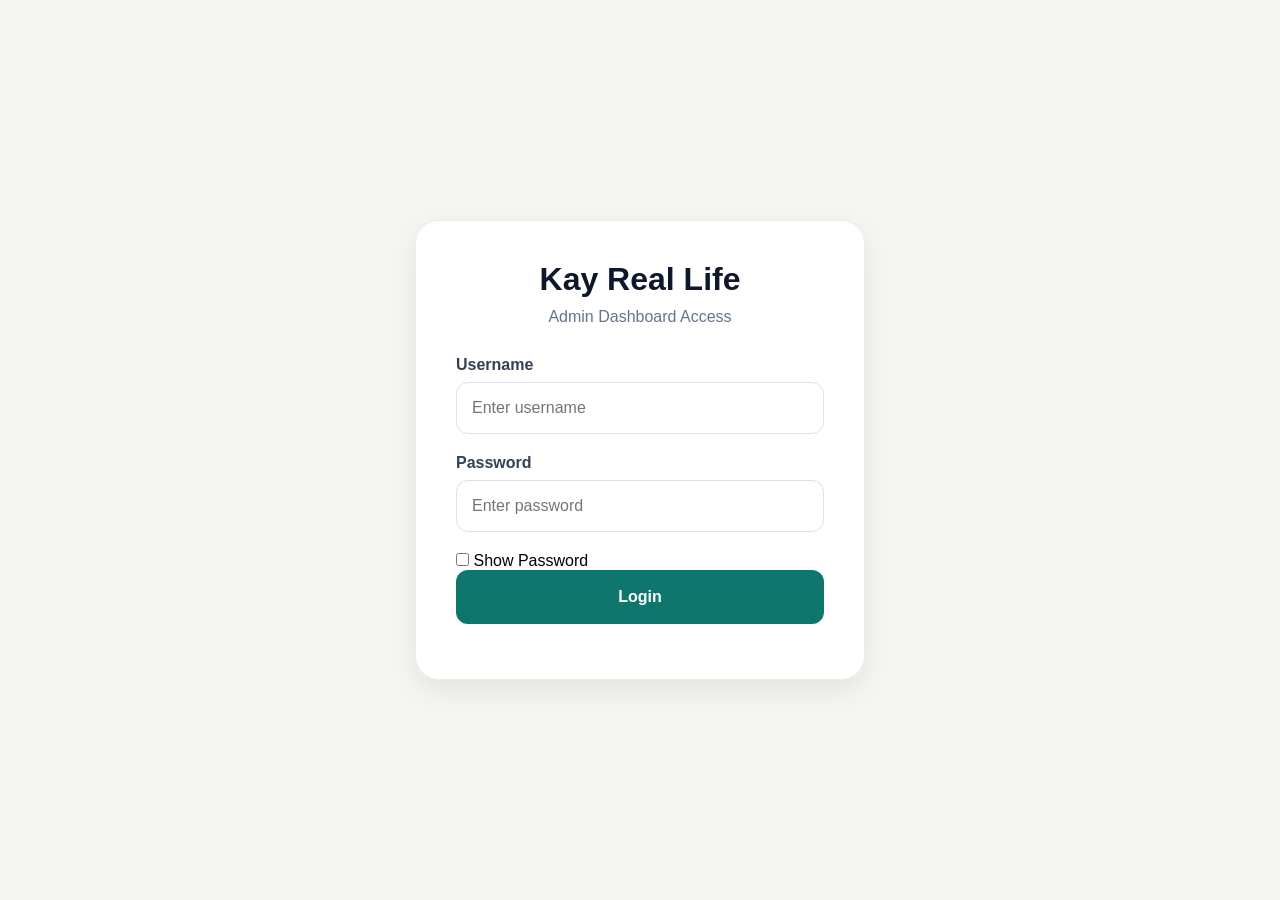
<file: admin/login.html>
<!DOCTYPE html>
<html lang="en">

<head>
    <meta charset="UTF-8">
    <meta name="viewport" content="width=device-width, initial-scale=1.0">
    <title>Kay Real Life Admin Login</title>

    <link rel="stylesheet" href="css/login.css">
</head>

<body>

    <div class="login-container">

        <div class="login-card">

            <div class="login-header">
                <h1>Kay Real Life</h1>
                <p>Admin Dashboard Access</p>
            </div>

            <form id="loginForm">

                <div class="form-group">
                    <label>Username</label>
                    <input type="text" id="username" placeholder="Enter username" required>
                </div>

                <div class="form-group">
                    <label>Password</label>
                    <input type="password" id="password" placeholder="Enter password" required>
                </div>

                <div class="show-password">
                    <input type="checkbox" id="showPassword">
                    <label for="showPassword">
                        Show Password
                    </label>
                </div>

                <button type="submit" class="login-btn">
                    Login
                </button>

                <p id="loginError" class="error-message"></p>

            </form>

        </div>

    </div>

    <script src="js/auth.js"></script>

</body>

</html>
</file>
<file: admin/css/login.css>
/* =========================
   KAY REAL LIFE LOGIN
========================= */

* {
    margin: 0;
    padding: 0;
    box-sizing: border-box;
}

body {
    min-height: 100vh;
    display: flex;
    justify-content: center;
    align-items: center;

    font-family: Inter, sans-serif;

    background: #f5f5f2;
    padding: 20px;
}

.login-container {
    width: 100%;
    max-width: 450px;
}

.login-card {
    background: #ffffff;

    padding: 40px;

    border-radius: 24px;

    box-shadow:
        0 10px 30px rgba(0, 0, 0, 0.08);

    border: 1px solid #ececec;
}

.login-header {
    text-align: center;
    margin-bottom: 30px;
}

.login-header h1 {
    color: #0f172a;
    font-size: 2rem;
    margin-bottom: 10px;
}

.login-header p {
    color: #64748b;
}

.form-group {
    display: flex;
    flex-direction: column;

    margin-bottom: 20px;
}

.form-group label {
    margin-bottom: 8px;

    font-weight: 600;

    color: #334155;
}

.form-group input {
    height: 52px;

    border: 1px solid #dbe2e8;

    border-radius: 12px;

    padding: 0 15px;

    font-size: 1rem;

    outline: none;

    transition: 0.3s;
}

.form-group input:focus {
    border-color: #0f766e;

    box-shadow:
        0 0 0 4px rgba(15, 118, 110, 0.1);
}

.login-btn {
    width: 100%;

    height: 54px;

    border: none;

    border-radius: 12px;

    background: #0f766e;

    color: white;

    font-size: 1rem;

    font-weight: 600;

    cursor: pointer;

    transition: 0.3s;
}

.login-btn:hover {
    transform: translateY(-2px);

    background: #115e59;
}

.error-message {
    margin-top: 15px;

    text-align: center;

    color: #dc2626;

    font-size: 0.95rem;
}
</file>
